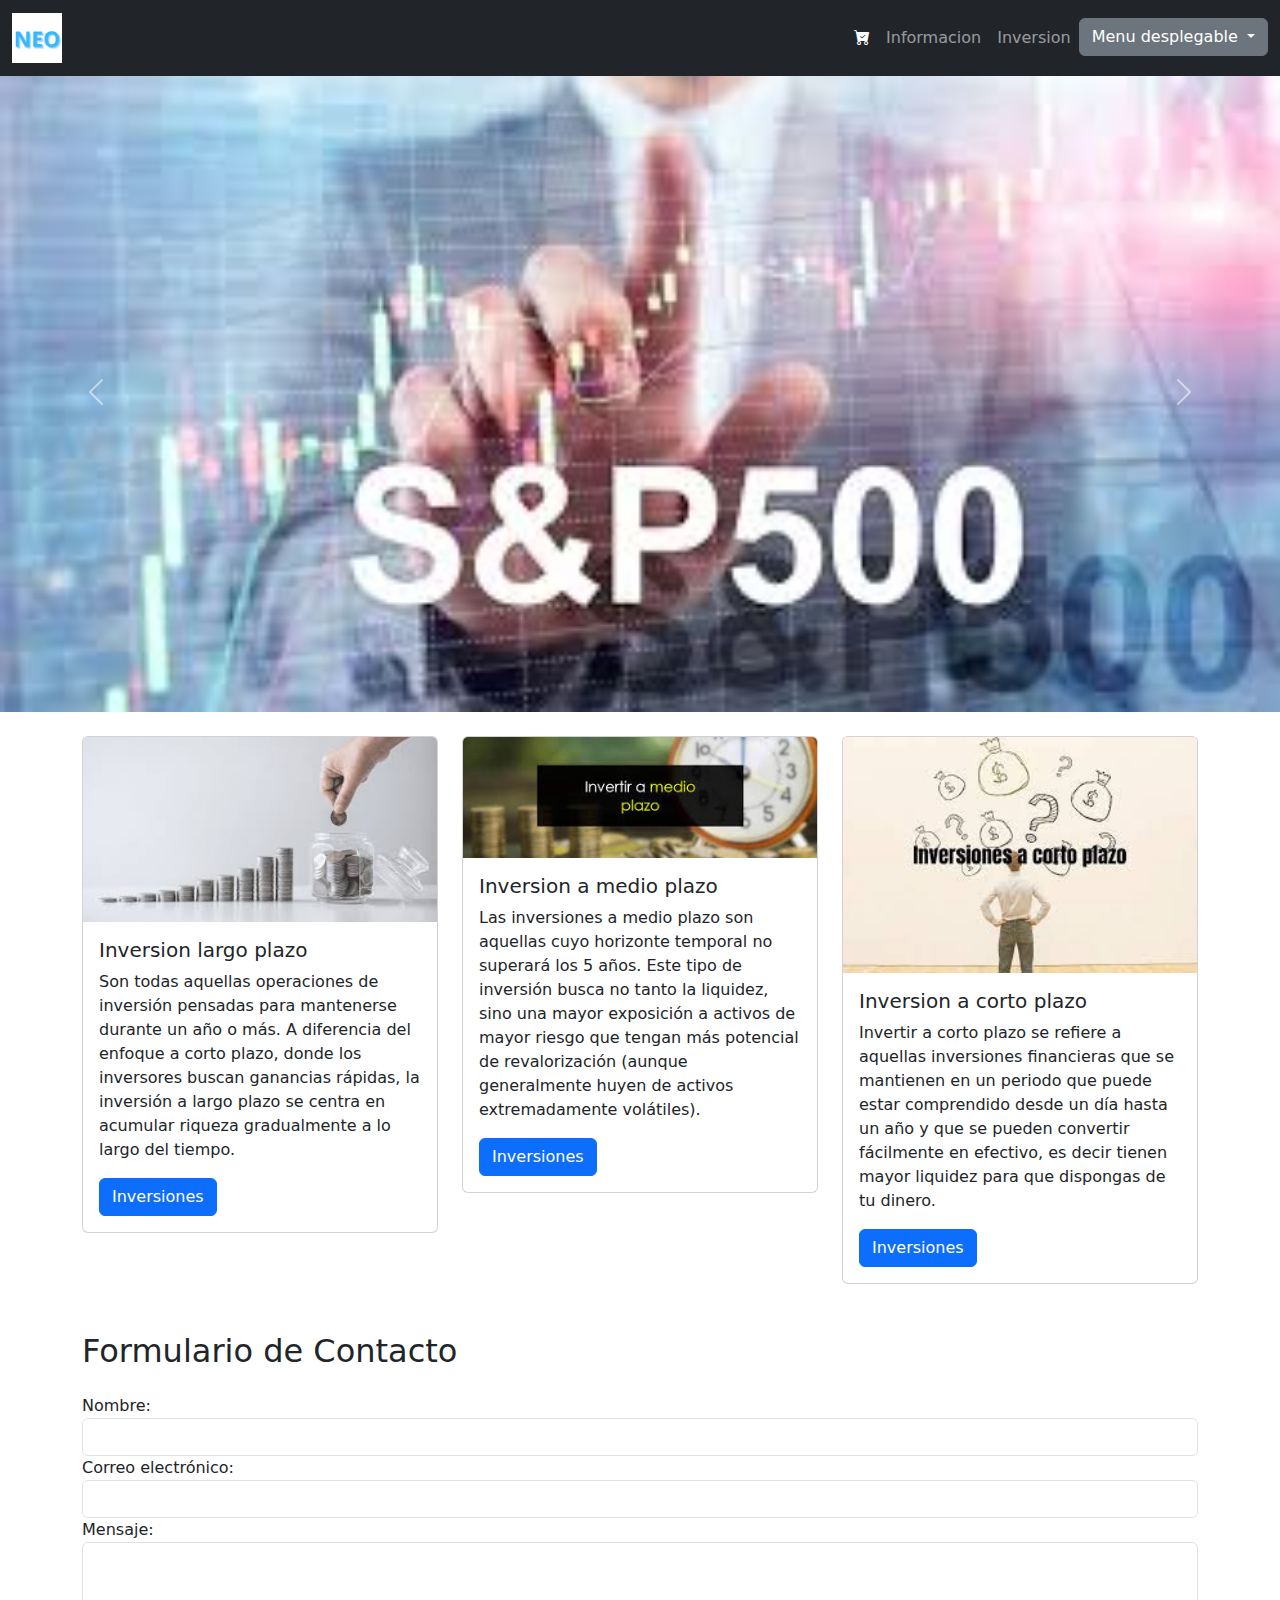
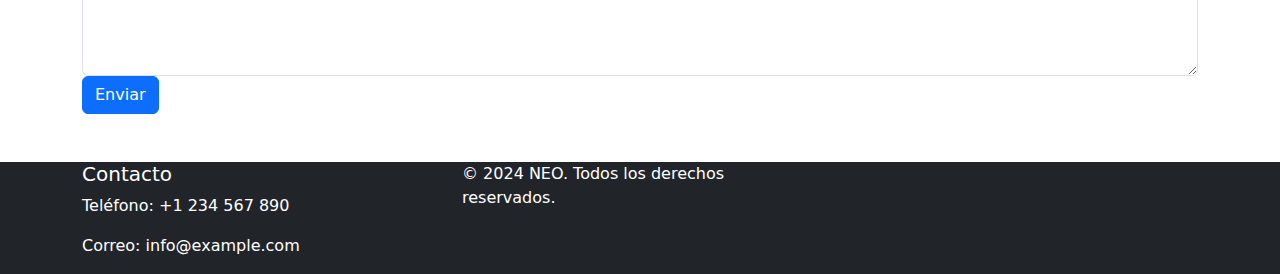
<file: src/main/webapp/index.html>
<!DOCTYPE html>
<html>
<head>
<meta charset="UTF-8">
<title>inicio</title>
 <link rel="stylesheet" href="custom.css">
<meta name="author" name="viewport"  content="inicio Web" />
<link rel="stylesheet" href="https://cdn.jsdelivr.net/npm/bootstrap-icons@1.11.3/font/bootstrap-icons.min.css">
<link href="https://cdn.jsdelivr.net/npm/bootstrap@5.3.3/dist/css/bootstrap.min.css" rel="stylesheet" integrity="sha384-QWTKZyjpPEjISv5WaRU9OFeRpok6YctnYmDr5pNlyT2bRjXh0JMhjY6hW+ALEwIH" crossorigin="anonymous">
</head>
<body>

<nav class="navbar navbar-expand-lg  navbar-dark bg-dark fixed-top">
  <div class="container-fluid">
    <a class="navbar-brand text-primary" href="#"><img src="foto/NEO.jpg" class="card-img-top tras" alt="..."></a>
    <button class="navbar-toggler" type="button" data-bs-toggle="collapse" data-bs-target="#navbarTogglerDemo02" aria-controls="navbarTogglerDemo02" aria-expanded="false" aria-label="Toggle navigation">
      <span class="navbar-toggler-icon"></span>
    </button>
    <div class="collapse navbar-collapse " id="navbarTogglerDemo02" >
      <ul class="navbar-nav ms-auto mb-2 mb-lg-0">
  <li class="nav-item">
    <a class="nav-link active" aria-current="page" href="carritoDeCompra.html"><i class="bi bi-cart-check-fill"></i></a>
  </li>
  <li class="nav-item">
    <a class="nav-link" href="informacion.html">Informacion</a>
  </li>
     <li class="nav-item">
    <a class="nav-link" href="inversion.html">Inversion</a>
  </li>

  <li class="nav-item">
   <div class="dropdown">
  <button class="btn btn-secondary dropdown-toggle" type="button" data-bs-toggle="dropdown" aria-expanded="false">
      Menu desplegable
  </button>
  <ul class="dropdown-menu">
    <li><a class="dropdown-item" href="#">carrito</a></li>
    <li><a class="dropdown-item" href="#">inversion</a></li>
    <li><a class="dropdown-item" href="#">informacion</a></li>
  </ul>
</div>
  </li>
  
</ul>
     
    </div>
  </div>
</nav>
<br>
 <!-- Carrusel -->
 <div class="container mt-5"></div>
   <div id="carouselExampleInterval" class="carousel slide" data-bs-ride="carousel">
  <div class="carousel-inner">
    <div class="carousel-item active" data-bs-interval="3000">
      <img src="foto/sp500.jpg" class="d-block w-100" alt="...">
    </div>
    <div class="carousel-item" data-bs-interval="3000">
   
      <img src="foto/etf.jpg" class="d-block w-100" alt="...">
    </div>
    <div class="carousel-item" data-bs-interval="3000">
      <img src="foto/bitcoin.jpg" class="d-block w-100" alt="...">
    </div>
  </div>
  <button class="carousel-control-prev" type="button" data-bs-target="#carouselExampleInterval" data-bs-slide="prev">
    <span class="carousel-control-prev-icon" aria-hidden="true"></span>
    <span class="visually-hidden">Previous</span>
  </button>
  <button class="carousel-control-next" type="button" data-bs-target="#carouselExampleInterval" data-bs-slide="next">
    <span class="carousel-control-next-icon" aria-hidden="true"></span>
    <span class="visually-hidden">Next</span>
  </button>
</div>
   
<!--placeholder-->
<div class="container mt-4">
  <div class="row d-md-flex justify-content-between">
    <div class="col-md-4 mb-4 mb-md-0">
      <div class="card">
  <img src="foto/inverlargo.jpg" class="card-img-top" alt="...">

  <div class="card-body">
    <h5 class="card-title">Inversion largo plazo</h5>
    <p class="card-text"> Son todas aquellas operaciones de inversión pensadas para mantenerse durante un año o más. A diferencia 
		del enfoque a corto plazo, donde los inversores buscan ganancias rápidas, la inversión a largo plazo 
		se centra en acumular riqueza gradualmente a lo largo del tiempo.</p>
    <a href="#" class="btn btn-primary">Inversiones</a>
  </div>
</div>


    </div>
    <div class="col-md-4 mb-4 mb-md-0">
      <div class="card">
  <img src="foto/invermedio.jpg" class="card-img-top" alt="...">

  <div class="card-body">
    <h5 class="card-title">Inversion a medio plazo</h5>
    <p class="card-text">Las inversiones a medio plazo son aquellas cuyo horizonte temporal no superará los 5 años. 
		Este tipo de inversión busca no tanto la liquidez, sino una mayor exposición a activos de mayor riesgo que
		 tengan más potencial de revalorización (aunque generalmente huyen de activos extremadamente volátiles).</p>
    <a href="#" class="btn btn-primary">Inversiones</a>
  </div>
</div>


    </div>
    <div class="col-md-4 mb-4 mb-md-0">
      <div class="card">
  <img src="foto/invercorto.jpg" class="card-img-top" alt="...">

  <div class="card-body">
    <h5 class="card-title">Inversion a corto plazo</h5>
    <p class="card-text">Invertir a corto plazo se refiere a aquellas inversiones financieras que se mantienen en un periodo que
		 puede estar comprendido desde un día hasta un año y que se pueden convertir fácilmente en efectivo, es decir tienen
		  mayor liquidez para que dispongas de tu dinero.</p>
    <a href="#" class="btn btn-primary">Inversiones</a>
  </div>
</div>


    </div>
  </div>
</div>


<!--formulario-->

<div class="container mt-5">
    <h2 class="mb-4">Formulario de Contacto</h2>
    <form action="enviar.php" method="post">
        <div class="form-group">
            <label for="nombre">Nombre:</label>
            <input type="text" class="form-control" id="nombre" name="nombre" required>
        </div>

        <div class="form-group">
            <label for="email">Correo electrónico:</label>
            <input type="email" class="form-control" id="email" name="email" required>
        </div>

        <div class="form-group">
            <label for="mensaje">Mensaje:</label>
            <textarea class="form-control" id="mensaje" name="mensaje" rows="5" required></textarea>
        </div>

        <button type="submit" class="btn btn-primary">Enviar</button>
    </form>
</div>
<!--footer-->

  <footer class="bg-dark text-white mt-5">
  <div class="container">
    <div class="row">
      <div class="col-md-4">
        <h5>Contacto</h5>
        <p>Teléfono: +1 234 567 890</p>
        <p>Correo: info@example.com</p>
      </div>
     
      <div class="col-md-4">
        <p>&copy; 2024 NEO. Todos los derechos reservados.</p>
      </div>
    </div>
  </div>
</footer>


<script src="https://cdn.jsdelivr.net/npm/bootstrap@5.3.3/dist/js/bootstrap.bundle.min.js" integrity="sha384-YvpcrYf0tY3lHB60NNkmXc5s9fDVZLESaAA55NDzOxhy9GkcIdslK1eN7N6jIeHz" crossorigin="anonymous"></script>
</body>
</html>
</file>
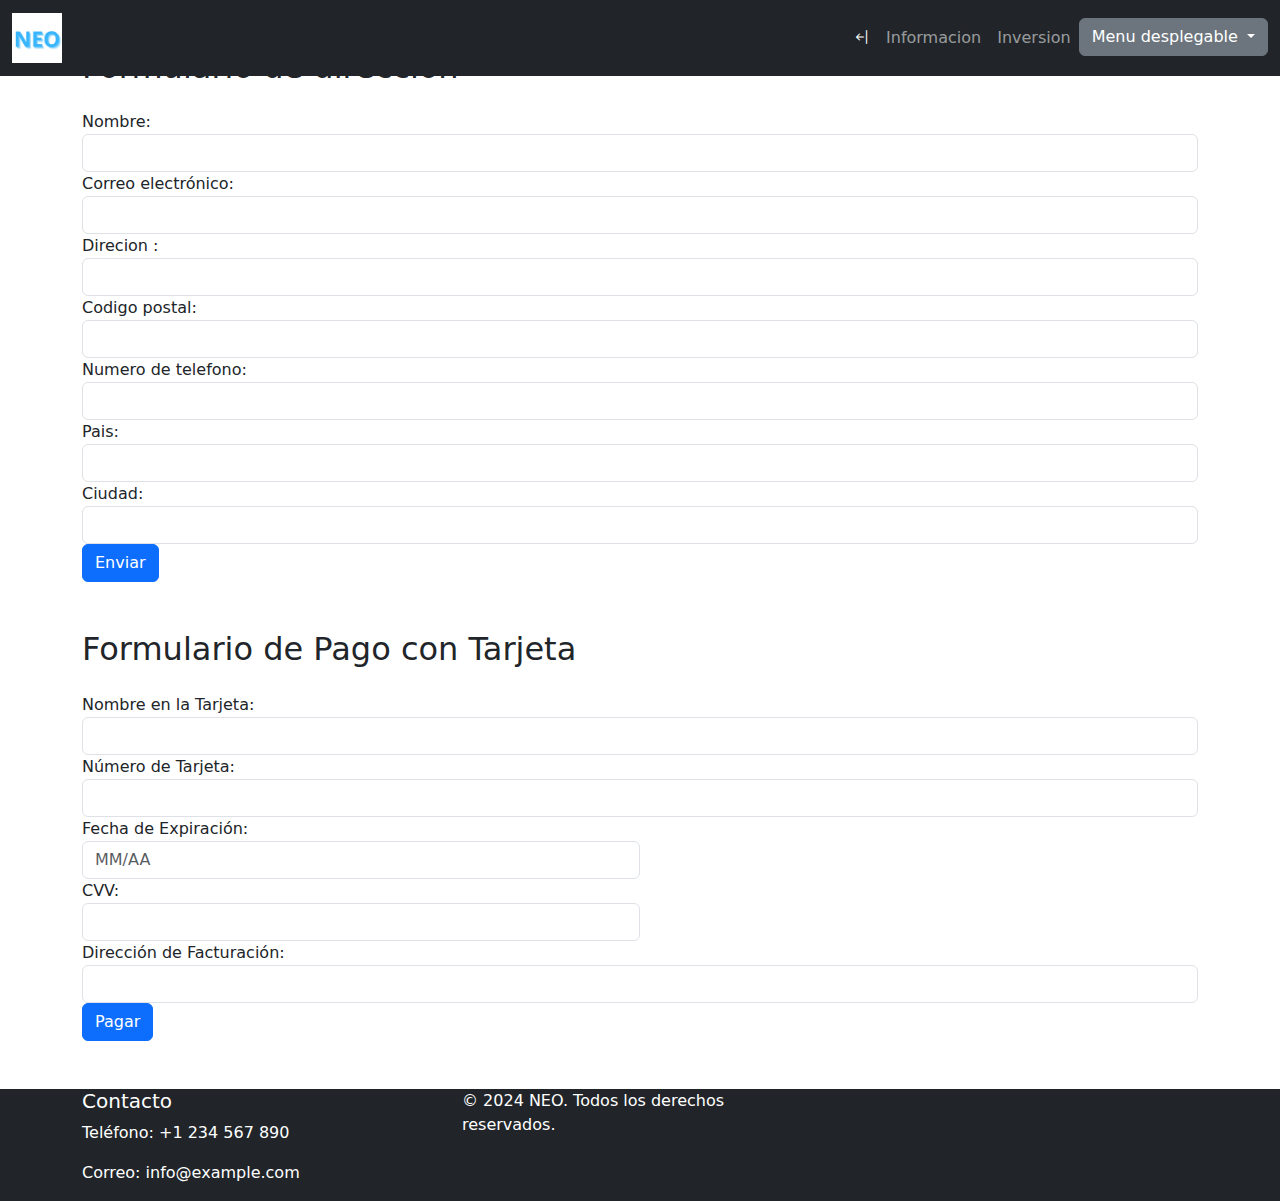
<file: src/main/webapp/carritoDeCompra.html>
<!DOCTYPE html>
<html>
<head>
<meta charset="UTF-8">
<title>carrito</title>
 <link rel="stylesheet" href="custom.css">
<meta name="author" name="viewport" content="carrito Web" />
<link rel="stylesheet" href="https://cdn.jsdelivr.net/npm/bootstrap-icons@1.11.3/font/bootstrap-icons.min.css">
<link href="https://cdn.jsdelivr.net/npm/bootstrap@5.3.3/dist/css/bootstrap.min.css" rel="stylesheet" integrity="sha384-QWTKZyjpPEjISv5WaRU9OFeRpok6YctnYmDr5pNlyT2bRjXh0JMhjY6hW+ALEwIH" crossorigin="anonymous">
</head>
<body>
<!-- navegador-->
<nav class="navbar navbar-expand-lg  navbar-dark bg-dark fixed-top">
  <div class="container-fluid">
    <a class="navbar-brand text-primary" href="#"><img src="foto/NEO.jpg" class="card-img-top tras" alt="..."></a>
    <button class="navbar-toggler" type="button" data-bs-toggle="collapse" data-bs-target="#navbarTogglerDemo02" aria-controls="navbarTogglerDemo02" aria-expanded="false" aria-label="Toggle navigation">
      <span class="navbar-toggler-icon"></span>
    </button>
    <div class="collapse navbar-collapse " id="navbarTogglerDemo02" >
      <ul class="navbar-nav ms-auto mb-2 mb-lg-0">
  <li class="nav-item">
    <a class="nav-link active" aria-current="page" href="index.html"><i class="bi bi-arrow-bar-left"></i></a>
  </li>
  <li class="nav-item">
    <a class="nav-link" href="informacion.html">Informacion</a>
  </li>
   <li class="nav-item">
    <a class="nav-link" href="inversion.html">Inversion</a>
  </li>
  <li class="nav-item">
   <div class="dropdown">
  <button class="btn btn-secondary dropdown-toggle" type="button" data-bs-toggle="dropdown" aria-expanded="false">
    Menu desplegable
  </button>
  <ul class="dropdown-menu">
    <li><a class="dropdown-item" href="#">incio</a></li>
    <li><a class="dropdown-item" href="#">inversion</a></li>
    <li><a class="dropdown-item" href="#">informacion</a></li>
  </ul>
</div>
  </li>
  
</ul>
     
    </div>
  </div>
</nav>


<!--formulario-->

<div class="container mt-5">
    <h2 class="mb-4">Formulario de direccion</h2>
    <form action="enviar.php" method="post">
        <div class="form-group">
            <label for="nombre">Nombre:</label>
            <input type="text" class="form-control" id="nombre" name="nombre" required>
        </div>

        <div class="form-group">
            <label for="email">Correo electrónico:</label>
            <input type="email" class="form-control" id="email" name="email" required>
        </div>

        <div class="form-group">
            <label for="nombre">Direcion :</label>
            <input type="text" class="form-control" id="nombre" name="nombre" required>
        </div>
        <div class="form-group">
            <label for="nombre">Codigo postal:</label>
            <input type="text" class="form-control" id="nombre" name="nombre" required>
        </div>
        <div class="form-group">
            <label for="nombre">Numero de telefono:</label>
            <input type="text" class="form-control" id="nombre" name="nombre" required>
        </div>
        <div class="form-group">
            <label for="nombre">Pais:</label>
            <input type="text" class="form-control" id="nombre" name="nombre" required>
        </div>
        <div class="form-group">
            <label for="nombre">Ciudad:</label>
            <input type="text" class="form-control" id="nombre" name="nombre" required>
        </div>

        <button type="submit" class="btn btn-primary">Enviar</button>
    </form>
</div>

<div class="container mt-5">
    <h2 class="mb-4">Formulario de Pago con Tarjeta</h2>
    <form action="procesar_pago.php" method="post">
        <div class="form-group">
            <label for="nombre">Nombre en la Tarjeta:</label>
            <input type="text" class="form-control" id="nombre" name="nombre" required>
        </div>

        <div class="form-group">
            <label for="numero">Número de Tarjeta:</label>
            <input type="text" class="form-control" id="numero" name="numero" required>
        </div>

        <div class="form-row">
            <div class="form-group col-md-6">
                <label for="fecha">Fecha de Expiración:</label>
                <input type="text" class="form-control" id="fecha" name="fecha" placeholder="MM/AA" required>
            </div>
            <div class="form-group col-md-6">
                <label for="cvv">CVV:</label>
                <input type="text" class="form-control" id="cvv" name="cvv" required>
            </div>
        </div>

        <div class="form-group">
            <label for="direccion">Dirección de Facturación:</label>
            <input type="text" class="form-control" id="direccion" name="direccion" required>
        </div>


        <button type="submit" class="btn btn-primary">Pagar</button>
    </form>
</div>
<!--footer-->

  <footer class="bg-dark text-white mt-5">
  <div class="container">
    <div class="row">
      <div class="col-md-4">
        <h5>Contacto</h5>
        <p>Teléfono: +1 234 567 890</p>
        <p>Correo: info@example.com</p>
      </div>
     
      <div class="col-md-4">
        <p>&copy; 2024 NEO. Todos los derechos reservados.</p>
      </div>
    </div>
  </div>
</footer>


<script src="https://cdn.jsdelivr.net/npm/bootstrap@5.3.3/dist/js/bootstrap.bundle.min.js" integrity="sha384-YvpcrYf0tY3lHB60NNkmXc5s9fDVZLESaAA55NDzOxhy9GkcIdslK1eN7N6jIeHz" crossorigin="anonymous"></script>
</body>
</html>
</file>
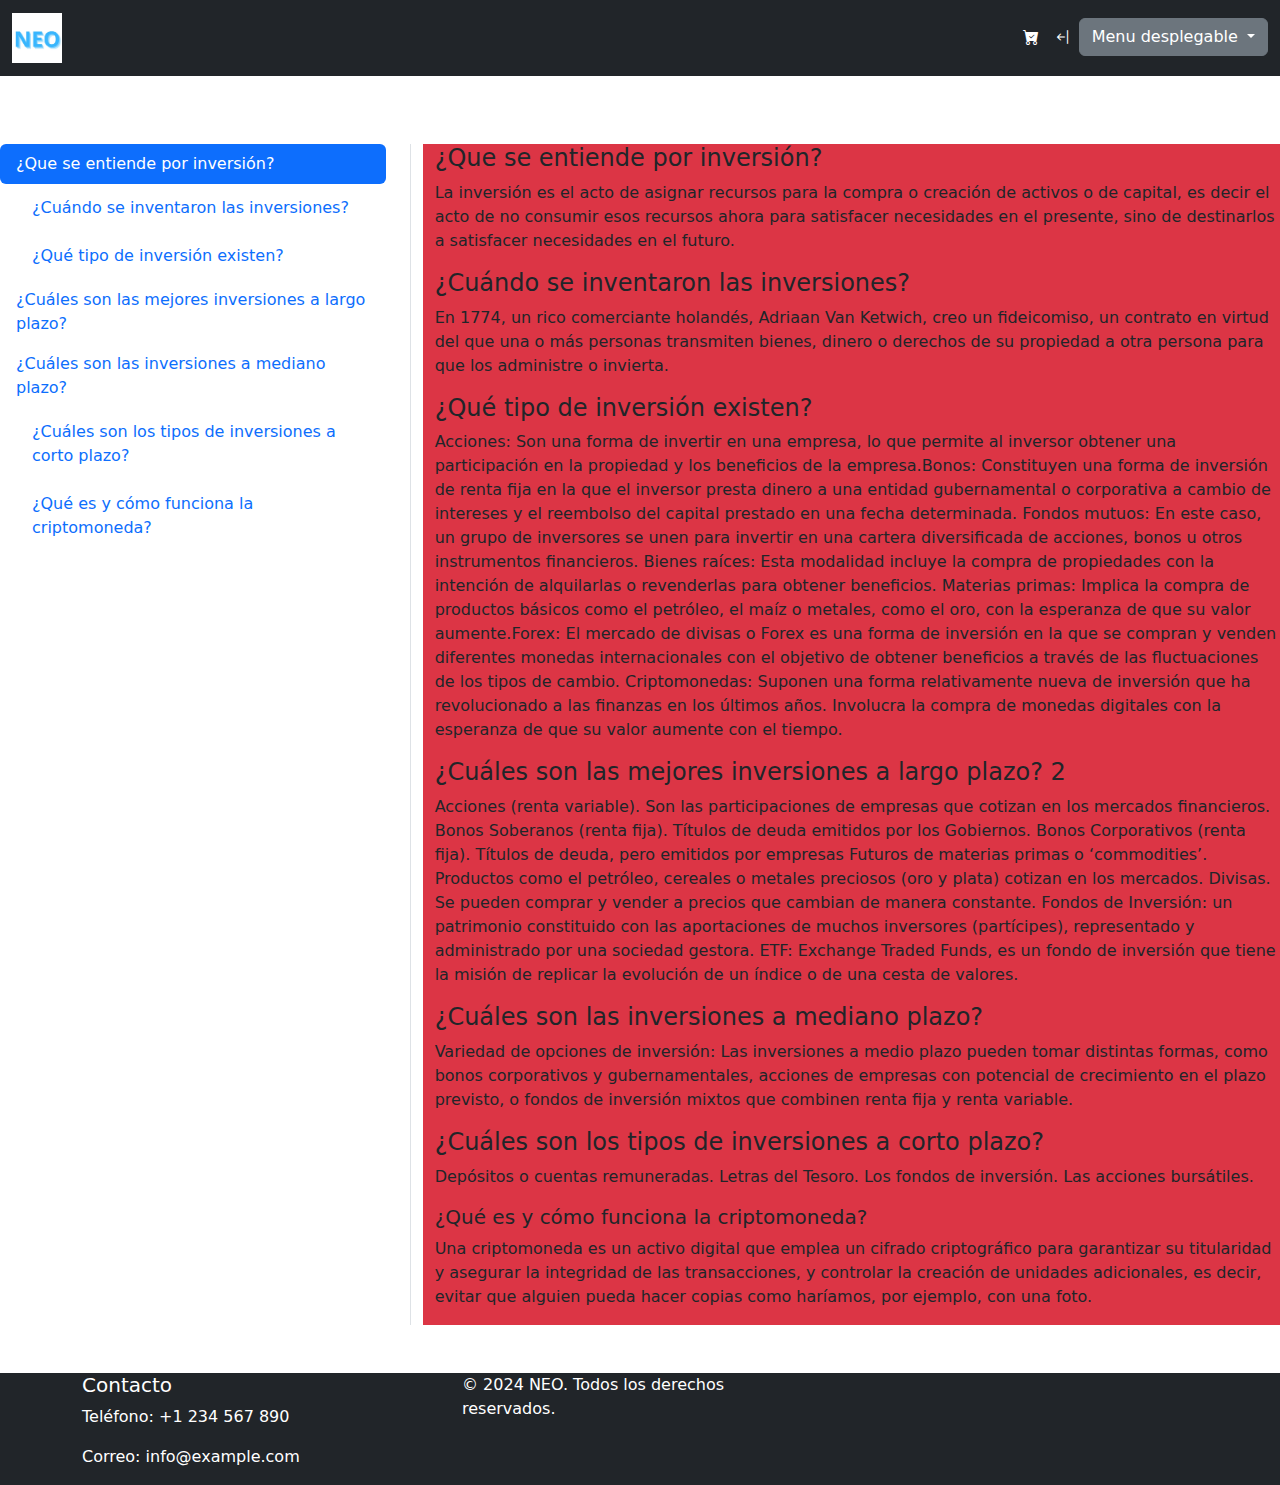
<file: src/main/webapp/informacion.html>
<!DOCTYPE html>
<html>
<head>
<meta charset="UTF-8">
<title>informacion</title>
 <link rel="stylesheet" href="custom.css">
<meta name="author" name="viewport" content="informacion Web" />
<link rel="stylesheet" href="https://cdn.jsdelivr.net/npm/bootstrap-icons@1.11.3/font/bootstrap-icons.min.css">
<link href="https://cdn.jsdelivr.net/npm/bootstrap@5.3.3/dist/css/bootstrap.min.css" rel="stylesheet" integrity="sha384-QWTKZyjpPEjISv5WaRU9OFeRpok6YctnYmDr5pNlyT2bRjXh0JMhjY6hW+ALEwIH" crossorigin="anonymous">
</head>
<body>
<!-- navegacion-->
<nav class="navbar navbar-expand-lg  navbar-dark bg-dark fixed-top">
  <div class="container-fluid">
    <a class="navbar-brand text-primary" href="#"><img src="foto/NEO.jpg" class="card-img-top tras" alt="..."></a>
    <button class="navbar-toggler" type="button" data-bs-toggle="collapse" data-bs-target="#navbarTogglerDemo02" aria-controls="navbarTogglerDemo02" aria-expanded="false" aria-label="Toggle navigation">
      <span class="navbar-toggler-icon"></span>
    </button>
    <div class="collapse navbar-collapse " id="navbarTogglerDemo02" >
      <ul class="navbar-nav ms-auto mb-2 mb-lg-0">
  <li class="nav-item">
    <a class="nav-link active" aria-current="page" href="carritoDeCompra.html"><i class="bi bi-cart-check-fill"></i></a>
  </li>
  <li class="nav-item">
  	 <a class="nav-link active" aria-current="page" href="index.html"><i class="bi bi-arrow-bar-left"></i></a>
  </li>
  <li class="nav-item">
   <div class="dropdown">
  <button class="btn btn-secondary dropdown-toggle" type="button" data-bs-toggle="dropdown" aria-expanded="false">
    Menu desplegable
  </button>
  <ul class="dropdown-menu">
    <li><a class="dropdown-item" href="#">inicio</a></li>
    <li><a class="dropdown-item" href="#">carrito</a></li>
    <li><a class="dropdown-item" href="#">inversion</a></li>
  </ul>
</div>
  </li>
  
</ul>
     
    </div>
  </div>
</nav>

<!--barra vertical -->
<br><br><br><br><br><br>
 <div class="row">
  <div class="col-4">
    <nav id="navbar-example3" class="h-100 flex-column align-items-stretch pe-4 border-end">
      <nav class="nav nav-pills flex-column">
        <a class="nav-link" href="#item-1">¿Que se entiende por inversión?</a>
        <nav class="nav nav-pills flex-column">
          <a class="nav-link ms-3 my-1" href="#item-1-1">¿Cuándo se inventaron las inversiones?</a>
          <a class="nav-link ms-3 my-1" href="#item-1-2">¿Qué tipo de inversión existen?</a>
        </nav>
        <a class="nav-link" href="#item-2">¿Cuáles son las mejores inversiones a largo plazo?</a>
        <a class="nav-link" href="#item-3">¿Cuáles son las inversiones a mediano plazo?</a>
        <nav class="nav nav-pills flex-column">
          <a class="nav-link ms-3 my-1" href="#item-3-1">¿Cuáles son los tipos de inversiones a corto plazo?</a>
          <a class="nav-link ms-3 my-1" href="#item-3-2">¿Qué es y cómo funciona la criptomoneda?</a>
        </nav>
      </nav>
    </nav>
  </div>

  <div class="col-8 bg-danger">
    <div data-bs-spy="scroll" data-bs-target="#navbar-example3" data-bs-smooth-scroll="true" class="scrollspy-example-2" tabindex="0">
      <div id="item-1">
        <h4>¿Que se entiende por inversión?</h4>
        <p>La inversión es el acto de asignar recursos para la compra o creación de activos o de capital, es decir el acto de no consumir esos 
			recursos ahora para satisfacer necesidades en el presente, sino de destinarlos a satisfacer necesidades en el futuro.</p>
      </div>
      <div id="item-1-1">
        <h4>¿Cuándo se inventaron las inversiones?</h4>
        <p>En 1774, un rico comerciante holandés, Adriaan Van Ketwich, creo un fideicomiso, un contrato en virtud del que una o más personas 
			transmiten bienes, dinero o derechos de su propiedad a otra persona para que los administre o invierta.</p>
      </div>
      <div id="item-1-2">
        <h4>¿Qué tipo de inversión existen?</h4>
        <p>Acciones: Son una forma de invertir en una empresa, lo que permite al inversor obtener una participación en la propiedad y los 
			beneficios de la empresa.Bonos: Constituyen una forma de inversión de renta fija en la que el inversor presta dinero a una 
			entidad gubernamental o corporativa a cambio de intereses y el reembolso del capital prestado en una fecha determinada.
			Fondos mutuos: En este caso, un grupo de inversores se unen para invertir en una cartera diversificada de acciones, bonos u otros 
			instrumentos financieros.
			Bienes raíces: Esta modalidad incluye la compra de propiedades con la intención de alquilarlas o revenderlas para obtener beneficios.
			Materias primas: Implica la compra de productos básicos como el petróleo, el maíz o metales, como el oro, con la esperanza de que su 
			valor aumente.Forex: El mercado de divisas o Forex es una forma de inversión en la que se compran y venden diferentes monedas 
			internacionales con el objetivo de obtener beneficios a través de las fluctuaciones de los tipos de cambio.
			Criptomonedas: Suponen una forma relativamente nueva de inversión que ha revolucionado a las finanzas en los últimos años. Involucra
			 la compra de monedas digitales con la esperanza de que su valor aumente con el tiempo.
		</p>
      </div>
      <div id="item-2">
        <h4>¿Cuáles son las mejores inversiones a largo plazo? 2</h4>
        <p>Acciones (renta variable). Son las participaciones de empresas que cotizan en los mercados financieros.
			Bonos Soberanos (renta fija). Títulos de deuda emitidos por los Gobiernos.
			Bonos Corporativos (renta fija). Títulos de deuda, pero emitidos por empresas
 			Futuros de materias primas o ‘commodities’. Productos como el petróleo, cereales o metales preciosos (oro y plata) cotizan en los mercados.
			Divisas. Se pueden comprar y vender a precios que cambian de manera constante.
			Fondos de Inversión: un patrimonio constituido con las aportaciones de muchos inversores (partícipes), representado y administrado por una sociedad gestora.
			ETF: Exchange Traded Funds, es un fondo de inversión que tiene la misión de replicar la evolución de un índice o de una cesta de valores.
		</p>
      </div>
      <div id="item-3">
        <h4>¿Cuáles son las inversiones a mediano plazo?</h4>
        <p>Variedad de opciones de inversión: Las inversiones a medio plazo pueden tomar distintas formas, como bonos corporativos y gubernamentales, acciones de empresas
			 con potencial de crecimiento en el plazo previsto, o fondos de inversión mixtos que combinen renta fija y renta variable.
		</p>
      </div>
      <div id="item-3-1">
        <h4>¿Cuáles son los tipos de inversiones a corto plazo?</h4>
        <p>Depósitos o cuentas remuneradas.
		Letras del Tesoro.
		Los fondos de inversión.
		Las acciones bursátiles.</p>
      </div>
      <div id="item-3-2">
        <h5>¿Qué es y cómo funciona la criptomoneda?</h5>
        <p>Una criptomoneda es un activo digital que emplea un cifrado criptográfico para garantizar su titularidad y asegurar la integridad de las transacciones,
		 y controlar la creación de unidades adicionales, es decir, evitar que alguien pueda hacer copias como haríamos, por ejemplo, con una foto.
		 </p>
      </div>
    </div>
  </div>
</div>
<!--footer-->

  <footer class="bg-dark text-white mt-5">
  <div class="container">
    <div class="row">
      <div class="col-md-4">
        <h5>Contacto</h5>
        <p>Teléfono: +1 234 567 890</p>
        <p>Correo: info@example.com</p>
      </div>
     
      <div class="col-md-4">
        <p>&copy; 2024 NEO. Todos los derechos reservados.</p>
      </div>
    </div>
  </div>
</footer>


<script src="https://cdn.jsdelivr.net/npm/bootstrap@5.3.3/dist/js/bootstrap.bundle.min.js" integrity="sha384-YvpcrYf0tY3lHB60NNkmXc5s9fDVZLESaAA55NDzOxhy9GkcIdslK1eN7N6jIeHz" crossorigin="anonymous"></script>
</body>
</html>
</file>
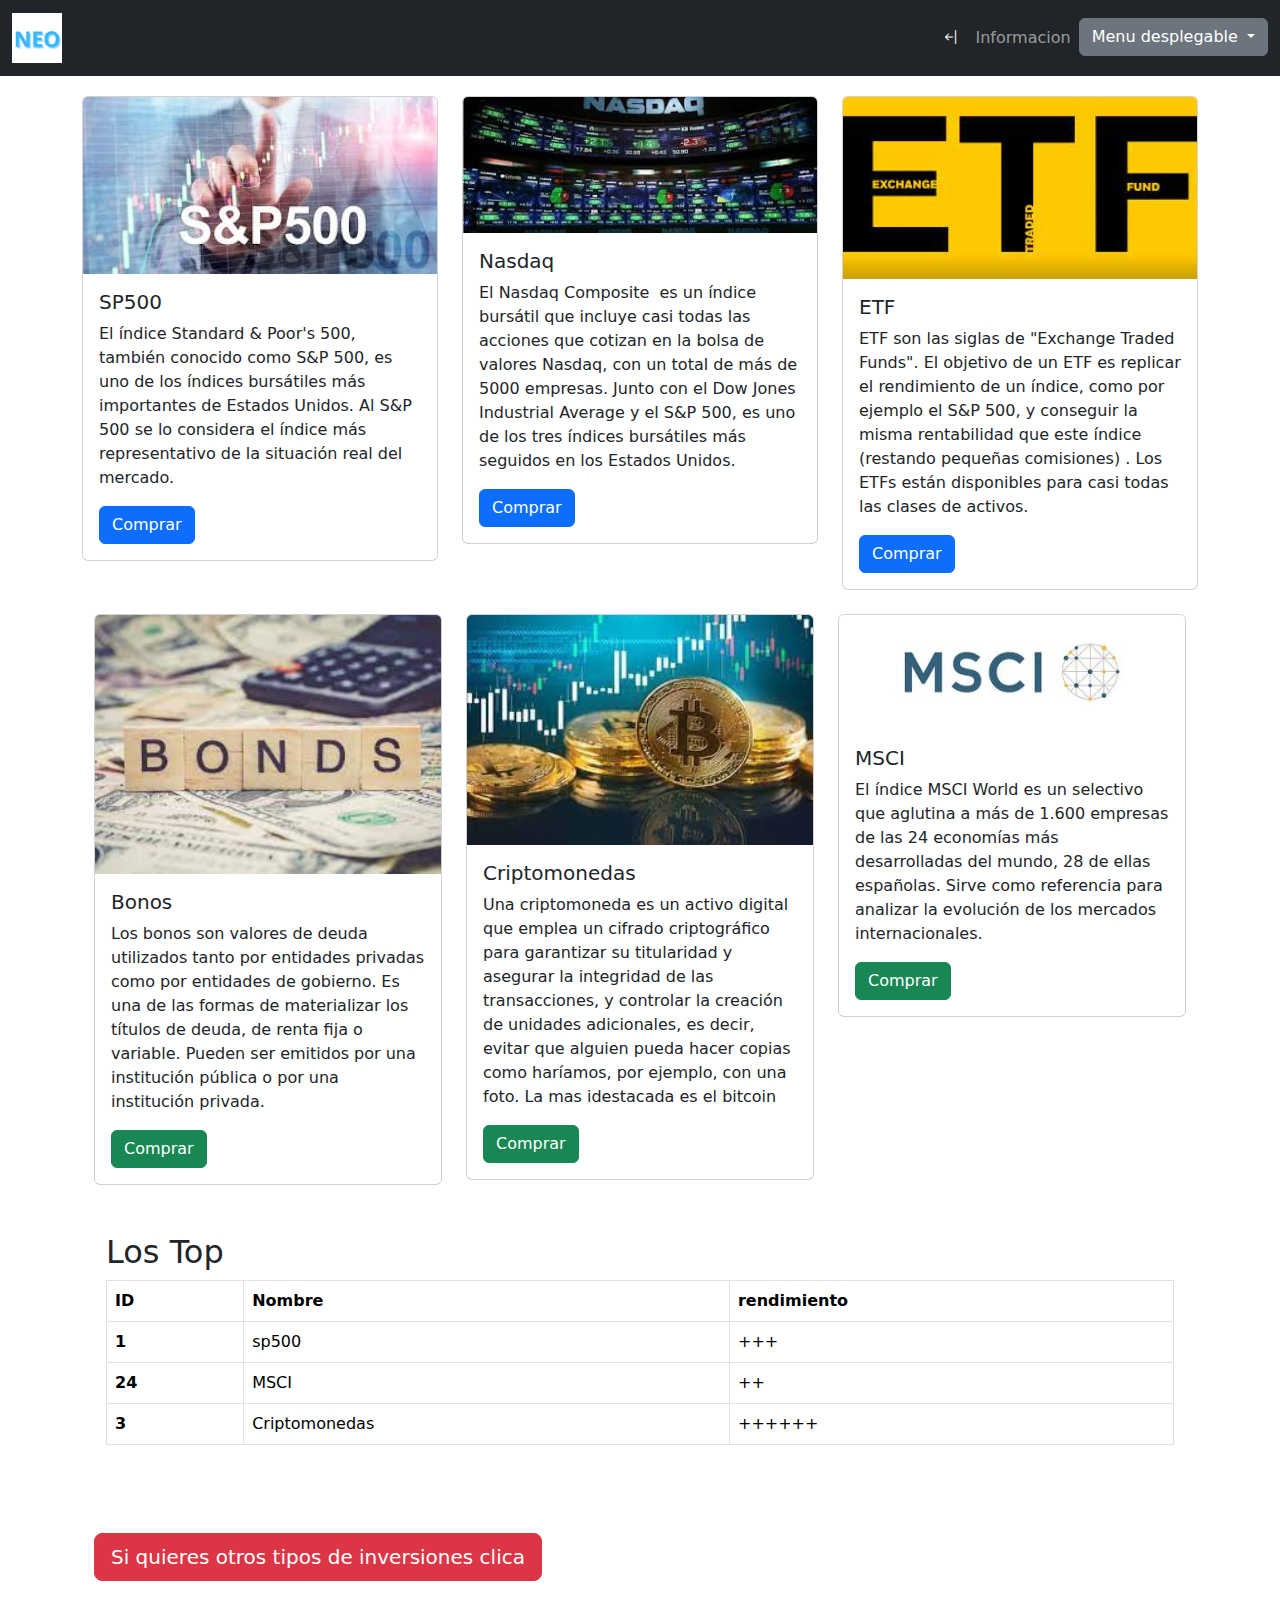
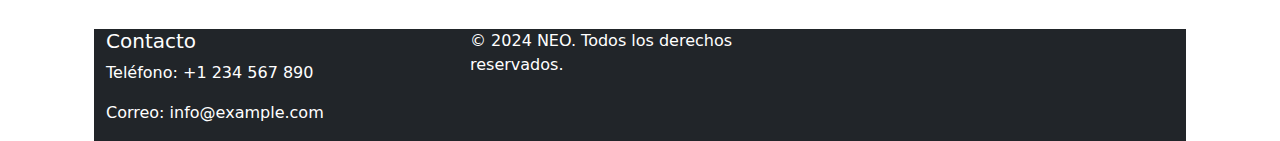
<file: src/main/webapp/inversion.html>
<!DOCTYPE html>
<html>
<head>
<meta charset="UTF-8">
<title>inversion</title>
<meta name="author" name="viewport" content="inversion Web" />
<link rel="stylesheet" href="https://cdn.jsdelivr.net/npm/bootstrap-icons@1.11.3/font/bootstrap-icons.min.css">
 <link rel="stylesheet" href="custom.css">
<link href="https://cdn.jsdelivr.net/npm/bootstrap@5.3.3/dist/css/bootstrap.min.css" rel="stylesheet" integrity="sha384-QWTKZyjpPEjISv5WaRU9OFeRpok6YctnYmDr5pNlyT2bRjXh0JMhjY6hW+ALEwIH" crossorigin="anonymous">
</head>
<body>
<!--navegacion-->
<nav class="navbar navbar-expand-lg  navbar-dark bg-dark fixed-top">
  <div class="container-fluid">
    <a class="navbar-brand text-primary" href="#"><img src="foto/NEO.jpg" class="card-img-top tras" alt="..."></a>
    <button class="navbar-toggler" type="button" data-bs-toggle="collapse" data-bs-target="#navbarTogglerDemo02" aria-controls="navbarTogglerDemo02" aria-expanded="false" aria-label="Toggle navigation">
      <span class="navbar-toggler-icon"></span>
    </button>
    <div class="collapse navbar-collapse " id="navbarTogglerDemo02" >
      <ul class="navbar-nav ms-auto mb-2 mb-lg-0">
  <li class="nav-item">
    <a class="nav-link active" aria-current="page" href="index.html"><i class="bi bi-arrow-bar-left"></i></a>
  </li>
  <li class="nav-item">
    <a class="nav-link" href="informacion.html">Informacion</a>
  </li>
  <li class="nav-item">
   <div class="dropdown">
  <button class="btn btn-secondary dropdown-toggle" type="button" data-bs-toggle="dropdown" aria-expanded="false">
    Menu desplegable
  </button>
  <ul class="dropdown-menu">
    <li><a class="dropdown-item" href="#">inicio</a></li>
    <li><a class="dropdown-item" href="#">carrito</a></li>
    <li><a class="dropdown-item" href="#">informacion</a></li>
  </ul>
</div>
  </li>
  
</ul>
     
    </div>
  </div>
</nav>
<br><br><br>
<!--placeholder-->
<div class="container mt-4">
  <div class="row d-md-flex justify-content-between">
    <div class="col-md-4 mb-4 mb-md-0">
      <div class="card">
  <img src="foto/sp500.jpg" class="card-img-top" alt="...">

  <div class="card-body">
    <h5 class="card-title">SP500</h5>
    <p class="card-text"> El índice Standard & Poor's 500, también conocido como S&P 500, es uno de los índices
		 bursátiles más importantes de Estados Unidos. Al S&P 500 se lo considera el índice más representativo
		  de la situación real del mercado.​</p>
    <a href="carritoDeCompra.html" class="btn btn-primary">Comprar</a>
  </div>
</div>


    </div>
    <div class="col-md-4 mb-4 mb-md-0">
      <div class="card">
  <img src="foto/nasdaq.jpg" class="card-img-top" alt="...">

  <div class="card-body">
    <h5 class="card-title">Nasdaq</h5>
    <p class="card-text">El Nasdaq Composite ​ es un índice bursátil que incluye casi todas las acciones que cotizan en la bolsa 
		de valores Nasdaq, con un total de más de 5000 empresas. Junto con el Dow Jones Industrial Average y el S&P 500, es uno 
		de los tres índices bursátiles más seguidos en los Estados Unidos.</p>
    <a href="carritoDeCompra.html" class="btn btn-primary">Comprar</a>
  </div>
</div>


    </div>
    <div class="col-md-4 mb-4 mb-md-0">
      <div class="card">
  <img src="foto/etf.jpg" class="card-img-top" alt="...">

  <div class="card-body">
    <h5 class="card-title">ETF</h5>
    <p class="card-text">ETF son las siglas de "Exchange Traded Funds". El objetivo de un ETF es replicar el rendimiento de 
		un índice, como por ejemplo el S&P 500, y conseguir la misma rentabilidad que este índice (restando pequeñas comisiones)
		. Los ETFs están disponibles para casi todas las clases de activos.</p>
    <a href="carritoDeCompra.html" class="btn btn-primary">Comprar</a>
  </div>
</div>


    </div>
  </div>
  
  
  <div class="container mt-4">
  <div class="row d-md-flex justify-content-between">
    <div class="col-md-4 mb-4 mb-md-0">
      <div class="card">
  <img src="foto/bonos.jpg" class="card-img-top" alt="...">

  <div class="card-body">
    <h5 class="card-title">Bonos</h5>
    <p class="card-text">Los bonos son valores de deuda utilizados tanto por entidades privadas como por entidades de gobierno. 
		Es una de las formas de materializar los títulos de deuda, de renta fija o variable. Pueden ser emitidos por una 
		institución pública o por una institución privada.</p>
    <a href="carritoDeCompra.html" class="btn btn-success ">Comprar</a>
  </div>
</div>


    </div>
    <div class="col-md-4 mb-4 mb-md-0">
      <div class="card">
  <img src="foto/bitcoin.jpg" class="card-img-top" alt="...">

  <div class="card-body">
    <h5 class="card-title">Criptomonedas</h5>
    <p class="card-text">Una criptomoneda es un activo digital que emplea un cifrado criptográfico para garantizar su titularidad 
		y asegurar la integridad de las transacciones, y controlar la creación de unidades adicionales, es decir, evitar 
		que alguien pueda hacer copias como haríamos, por ejemplo, con una foto.
		La mas idestacada es el bitcoin</p>
    <a href="carritoDeCompra.html" class="btn btn-success ">Comprar</a>
  </div>
</div>


    </div>
    <div class="col-md-4 mb-4 mb-md-0">
      <div class="card">
  <img src="foto/msci.jpg" class="card-img-top" alt="...">

  <div class="card-body">
    <h5 class="card-title">MSCI</h5>
    <p class="card-text">El índice MSCI World es un selectivo que aglutina a más de 1.600 empresas de las 24 economías más desarrolladas
		 del mundo, 28 de ellas españolas. Sirve como referencia para analizar la evolución de los mercados internacionales.</p>
    <a href="carritoDeCompra.html" class="btn btn-success ">Comprar</a>
  </div>
</div>


    </div>
  </div>
   
   <!--tabla-->
<div class="container mt-5">
    <h2>Los Top</h2>
    <table class="table table-bordered">
        <thead class="thead-dark">
            <tr>
                <th scope="col">ID</th>
                <th scope="col">Nombre</th>
                <th scope="col">rendimiento</th>
            </tr>
        </thead>
        <tbody>
            <tr>
                <th scope="row">1</th>
                <td>sp500</td>
                <td>+++</td>
            </tr>
            <tr>
                <th scope="row">24</th>
                <td>MSCI</td>
                <td>++</td>
            </tr>
            <tr>
                <th scope="row">3</th>
                <td>Criptomonedas</td>
                <td>++++++</td>
            </tr>
        </tbody>
    </table>
</div>
  <br>  <br>  <br>
  <!--boton-->
  <button type="button" class="btn btn-danger btn-lg">Si quieres otros tipos de inversiones clica</button>
<br>
<!--footer-->

  <footer class="bg-dark text-white mt-5">
  <div class="container">
    <div class="row">
      <div class="col-md-4">
        <h5>Contacto</h5>
        <p>Teléfono: +1 234 567 890</p>
        <p>Correo: info@example.com</p>
      </div>
     
      <div class="col-md-4">
        <p>&copy; 2024 NEO. Todos los derechos reservados.</p>
      </div>
    </div>
  </div>
</footer>


<script src="https://cdn.jsdelivr.net/npm/bootstrap@5.3.3/dist/js/bootstrap.bundle.min.js" integrity="sha384-YvpcrYf0tY3lHB60NNkmXc5s9fDVZLESaAA55NDzOxhy9GkcIdslK1eN7N6jIeHz" crossorigin="anonymous"></script>
</body>
</html>
</file>
<file: src/main/webapp/custom.css>
@charset "UTF-8";
.tras{
	width: 50px; 
    height: 50px; 
}
</file>
